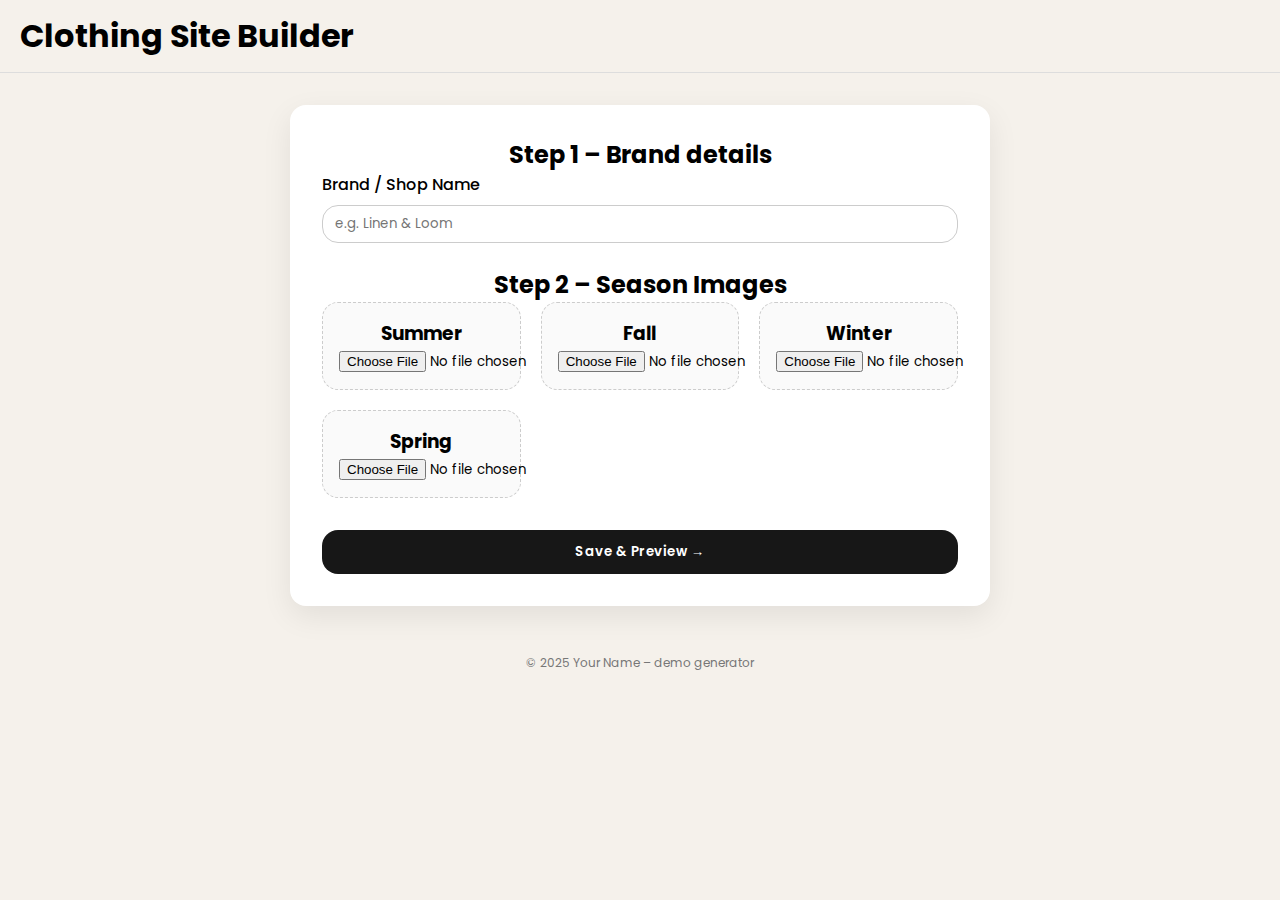
<file: index.html>
<!DOCTYPE html>
<html lang="en">
<head>
  <meta charset="UTF-8">
  <meta name="viewport" content="width=device-width, initial-scale=1.0">
  <title>Clothing‑Site Builder</title>
  <link rel="stylesheet" href="css/style.css">
</head>
<body class="builder">
  <header class="topbar">
    <h1>Clothing Site Builder</h1>
  </header>

  <main class="container">
    <form id="builderForm" class="card glass">
      <h2 class="center">Step 1 – Brand details</h2>
      <label class="field">Brand / Shop Name
        <input id="brandName" type="text" placeholder="e.g. Linen & Loom" required>
      </label>

      <h2 class="center">Step 2 – Season Images</h2>
      <div class="uploadGrid">
        <div class="uploadItem">
          <h3>Summer</h3>
          <input id="imgSummer" type="file" accept="image/*" required>
        </div>
        <div class="uploadItem">
          <h3>Fall</h3>
          <input id="imgFall" type="file" accept="image/*" required>
        </div>
        <div class="uploadItem">
          <h3>Winter</h3>
          <input id="imgWinter" type="file" accept="image/*" required>
        </div>
        <div class="uploadItem">
          <h3>Spring</h3>
          <input id="imgSpring" type="file" accept="image/*" required>
        </div>
      </div>

      <button class="btnPrimary full" type="submit">Save & Preview →</button>
    </form>
  </main>

  <footer class="center small">© 2025 Your Name – demo generator</footer>
  <script src="js/builder.js"></script>
</body>
</html>
</file>
<file: css/style.css>
/* ---- Google Font ---- */
@import url('https://fonts.googleapis.com/css2?family=Poppins:wght@300;400;500;700&display=swap');

:root{
  --bg:#f5f1eb;
  --accent:#171717;
  --radius:1rem;
  --shadow:0 10px 30px rgba(0,0,0,.08);
}
*{box-sizing:border-box;margin:0;padding:0;font-family:'Poppins',sans-serif;}
html,body{height:100%;background:var(--bg);}

/* ---------- Global ---------- */
.container{width:min(1200px,90%);margin-inline:auto;padding:2rem 0;}
.center{text-align:center;}
.small{font-size:.75rem;color:#777;margin-top:1rem;}
.full{width:100%;}

.topbar{display:flex;justify-content:space-between;align-items:center;padding:.75rem 1.25rem;background:var(--bg);border-bottom:1px solid #ddd;position:sticky;top:0;z-index:10;}
.topbar .logo{font-weight:700;text-decoration:none;color:var(--accent);font-size:1.25rem;}
.navlinks{list-style:none;display:flex;gap:1rem;}
.navlinks a{text-decoration:none;color:var(--accent);opacity:.7;transition:.2s;}
.navlinks a.active, .navlinks a:hover{opacity:1;font-weight:600;}

/* ---------- Builder ---------- */
.builder .container{display:flex;justify-content:center;}
.card{background:#fff;border-radius:var(--radius);padding:2rem;box-shadow:var(--shadow);width:100%;max-width:700px;}
.field{display:block;margin-bottom:1.5rem;font-weight:500;}
.field input{display:block;margin-top:.5rem;width:100%;padding:.5rem .75rem;border:1px solid #ccc;border-radius:var(--radius);} 
.uploadGrid{display:grid;grid-template-columns:repeat(auto-fit,minmax(160px,1fr));gap:1.25rem;margin-bottom:2rem;}
.uploadItem{background:#fafafa;border:1px dashed #ccc;border-radius:var(--radius);padding:1rem;text-align:center;}
.btnPrimary{background:var(--accent);color:#fff;padding:.75rem;border:none;border-radius:var(--radius);cursor:pointer;font-weight:600;letter-spacing:.5px;}
.btnPrimary:hover{opacity:.9;}

/* ---------- Shop (season cards) ---------- */
.shopGrid{display:grid;grid-template-columns:repeat(auto-fit,minmax(200px,1fr));gap:2rem;margin-top:2rem;}
.cardSeason{background:#fff;border-radius:calc(var(--radius)*1.3);padding:1rem 1rem 2rem;box-shadow:var(--shadow);text-align:center;position:relative;}
.cardSeason h2{letter-spacing:4px;font-size:1.5rem;margin-bottom:.5rem;}
.cardSeason img{width:100%;aspect-ratio:1/1;object-fit:cover;border-radius:var(--radius);}
.qtyGroup{margin:.75rem 0;display:flex;align-items:center;gap:.25rem;justify-content:center;font-size:.9rem;}
.qtyGroup button{all:unset;cursor:pointer;background:#eee;border-radius:50%;width:24px;height:24px;display:grid;place-items:center;}
.cardSeason .btnCart{background:var(--accent);color:#fff;font-size:.8rem;padding:.5rem;border:none;border-radius:var(--radius);width:90%;margin-inline:auto;}

/* ---------- Lookbook ---------- */
.heroLookbook{padding:4rem 0;text-align:center;position:relative;}
.heroLookbook h1{font-size:3rem;letter-spacing:2px;margin-bottom:.25rem;}
.stack{position:relative;height:420px;margin-top:3rem;}
.cardStack{position:absolute;width:260px;height:360px;border-radius:var(--radius);overflow:hidden;box-shadow:var(--shadow);transition:.4s;}
.cardStack img{width:100%;height:100%;object-fit:cover;}
.mid{left:120px;transform:rotate(-3deg) translateY(20px);}
.top{left:240px;transform:rotate(4deg) translateY(40px);}

/* ---------- Moodboard ---------- */
.moodboard{padding:4rem 0;text-align:center;}
.frame{width:min(500px,90%);margin-inline:auto;aspect-ratio:4/5;border:1px solid #ddd;border-radius:var(--radius);overflow:hidden;box-shadow:var(--shadow);}
.frame img{width:100%;height:100%;object-fit:cover;}
.thumbs{display:flex;gap:1rem;justify-content:center;margin-top:1.5rem;flex-wrap:wrap;}
.thumbs img{width:80px;height:100px;object-fit:cover;border-radius:var(--radius);cursor:pointer;opacity:.7;transition:.2s;}
.thumbs img:hover{opacity:1;}

@media(max-width:700px){.stack{height:340px}.cardStack{width:200px;height:280px}.mid{left:90px}.top{left:180px}}
</file>
